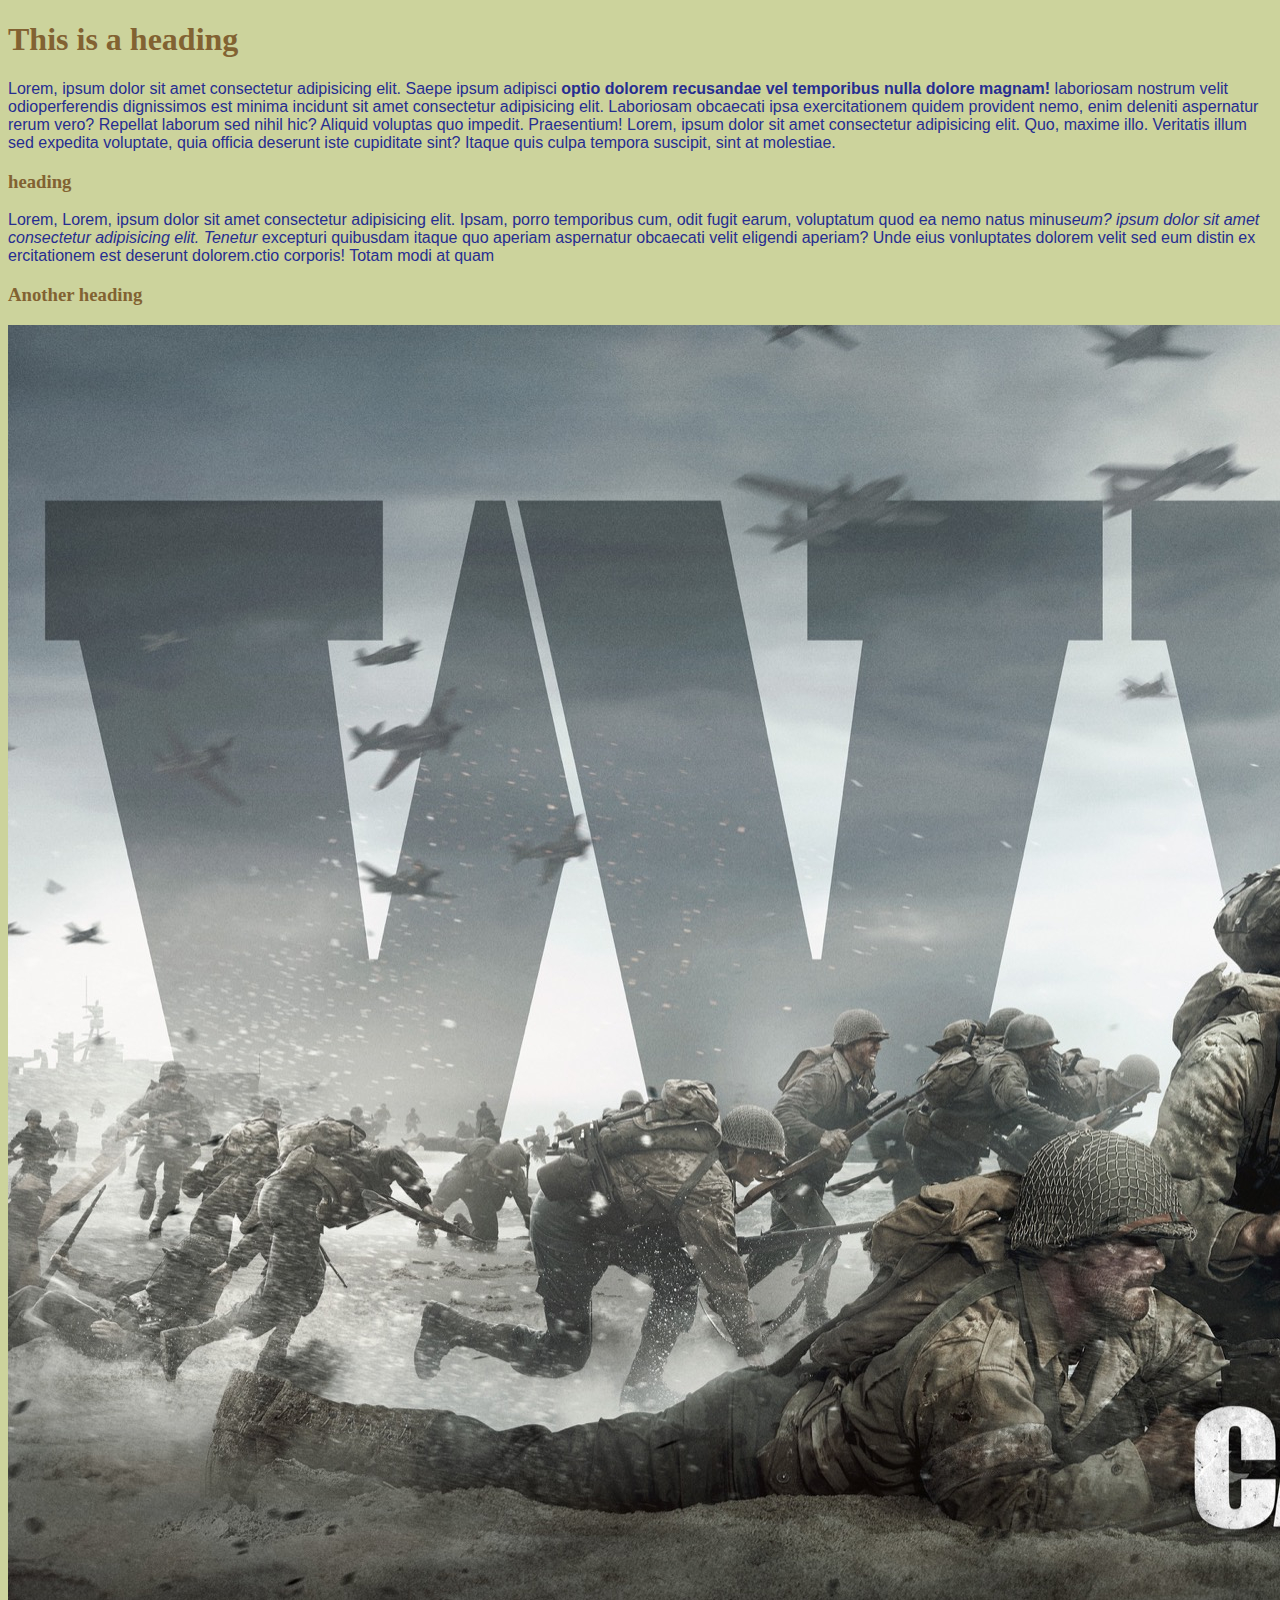
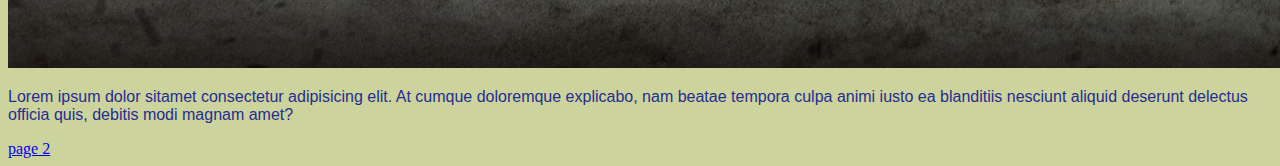
<file: index.html>
<!DOCTYPE html>
<html lang="en">
  <head>

    <title>Document</title>
   <link rel="stylesheet" href="css/style.css">
  </head>

  <body>
    
    <h1>This is a heading</h1> 

    <p>
      Lorem, ipsum dolor sit amet consectetur adipisicing elit. Saepe ipsum
      adipisci
      <strong>optio dolorem recusandae vel temporibus nulla dolore magnam! </strong>
      laboriosam nostrum velit odioperferendis dignissimos est minima incidunt 
      sit amet consectetur adipisicing elit. Laboriosam obcaecati ipsa
      exercitationem quidem provident nemo, enim deleniti aspernatur rerum vero?
      Repellat laborum sed nihil hic? Aliquid voluptas quo impedit. Praesentium!
      Lorem, ipsum dolor sit amet consectetur adipisicing elit. Quo, maxime
      illo. Veritatis illum sed expedita voluptate, quia officia deserunt iste
      cupiditate sint? Itaque quis culpa tempora suscipit, sint at molestiae.
    </p>

    <h3>heading</h3>

    <p>
      Lorem, Lorem, ipsum dolor sit amet consectetur adipisicing elit. Ipsam,
      porro temporibus cum, odit fugit earum, voluptatum quod ea nemo natus
      minus<em>eum? ipsum dolor sit amet consectetur adipisicing elit. Tenetur</em>
      excepturi quibusdam itaque quo aperiam aspernatur obcaecati velit
      eligendi aperiam? Unde eius vonluptates dolorem velit sed eum distin
      ex <br/>ercitationem est deserunt dolorem.ctio corporis! Totam modi at quam
    </p>



    <h3>Another heading</h3>

    <img src="assets/wallpaper.jpg">

    <p>
      Lorem ipsum dolor sitamet consectetur adipisicing elit. At cumque doloremque explicabo, nam
        beatae tempora culpa animi iusto ea blanditiis nesciunt aliquid deserunt delectus
      officia quis, debitis modi magnam amet?
    </p>

    <a href="index2.html">page 2</a>

  </body>
</html>
</file>
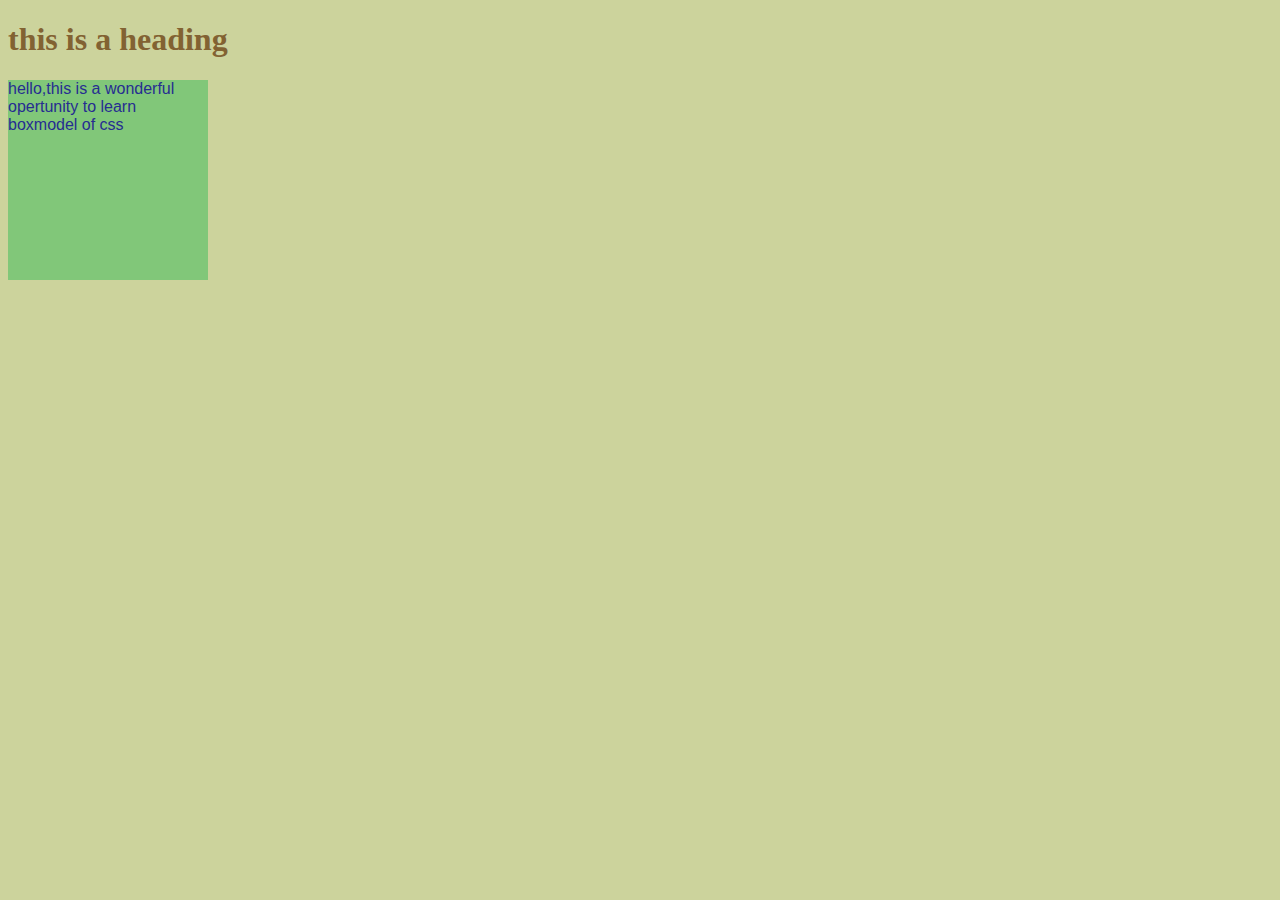
<file: box.html>
<!DOCTYPE html>
<html lang="en">
<head>
    <meta charset="UTF-8">
    <meta name="viewport" content="width=device-width, initial-scale=1.0">
    <title>boxmodel</title>
    <link rel="stylesheet" href="css/style.css">
</head>
<body>
<h1>this is a heading</h1>
<div class="box">
    <p>
        hello,this is a wonderful opertunity to learn boxmodel of css
    </p>
</div>
</body>
</html>
</file>
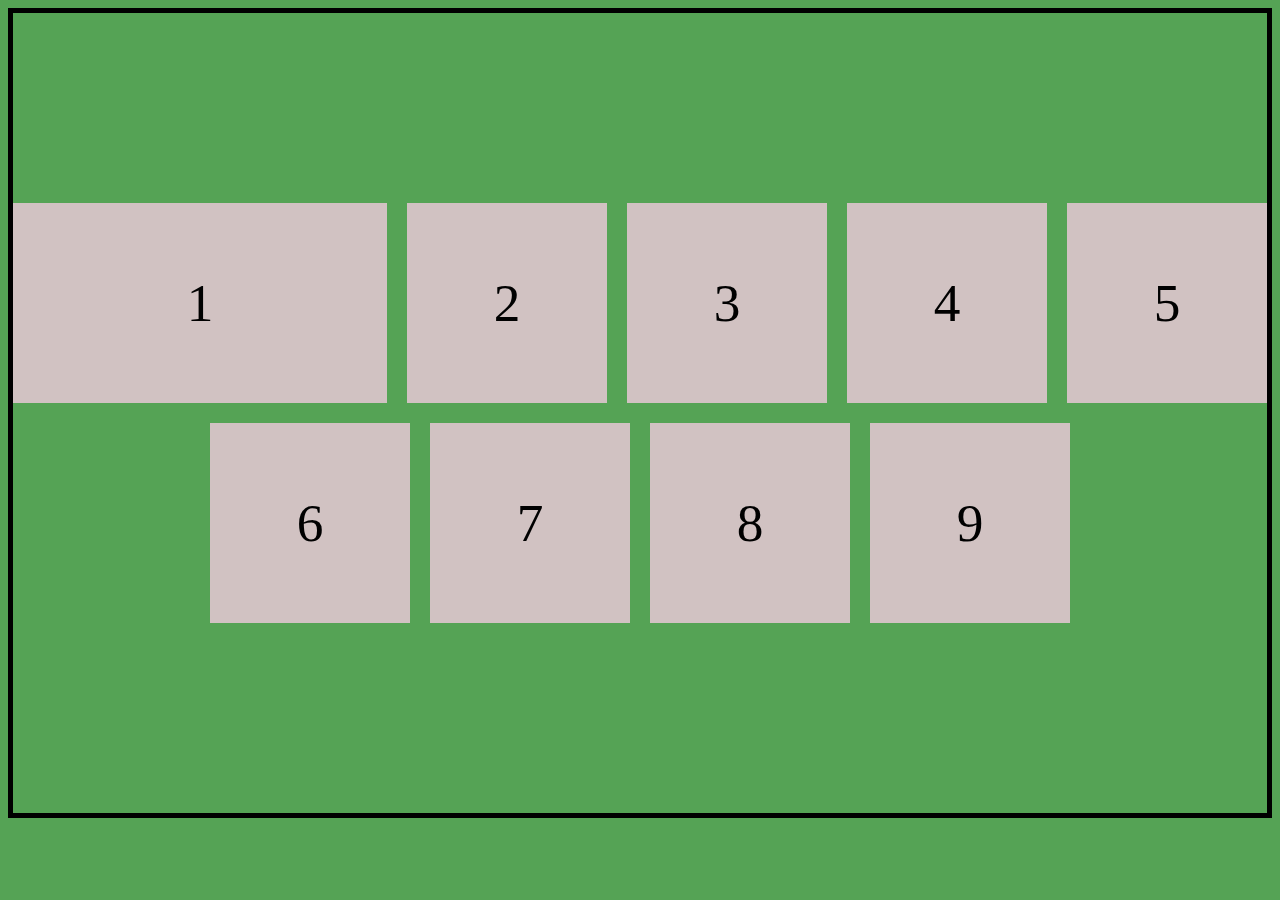
<file: grid.html>
<!DOCTYPE html>
<html lang="en">
<head>
    <meta charset="UTF-8">
    <meta name="viewport" content="width=device-width, initial-scale=1.0">
    <title>felx box</title>
    <link rel="stylesheet" href="style.css">
</head>
<body>
    <div id="box-1"class="box">1</div>
    <div class="box">2</div>
    <div class="box">3</div>
    <div class="box">4</div>
    <div class="box">5</div>
    <div class="box">6</div>
    <div class="box">7</div>
    <div class="box">8</div>
    <div class="box">9</div>
</body>
</html>
</file>
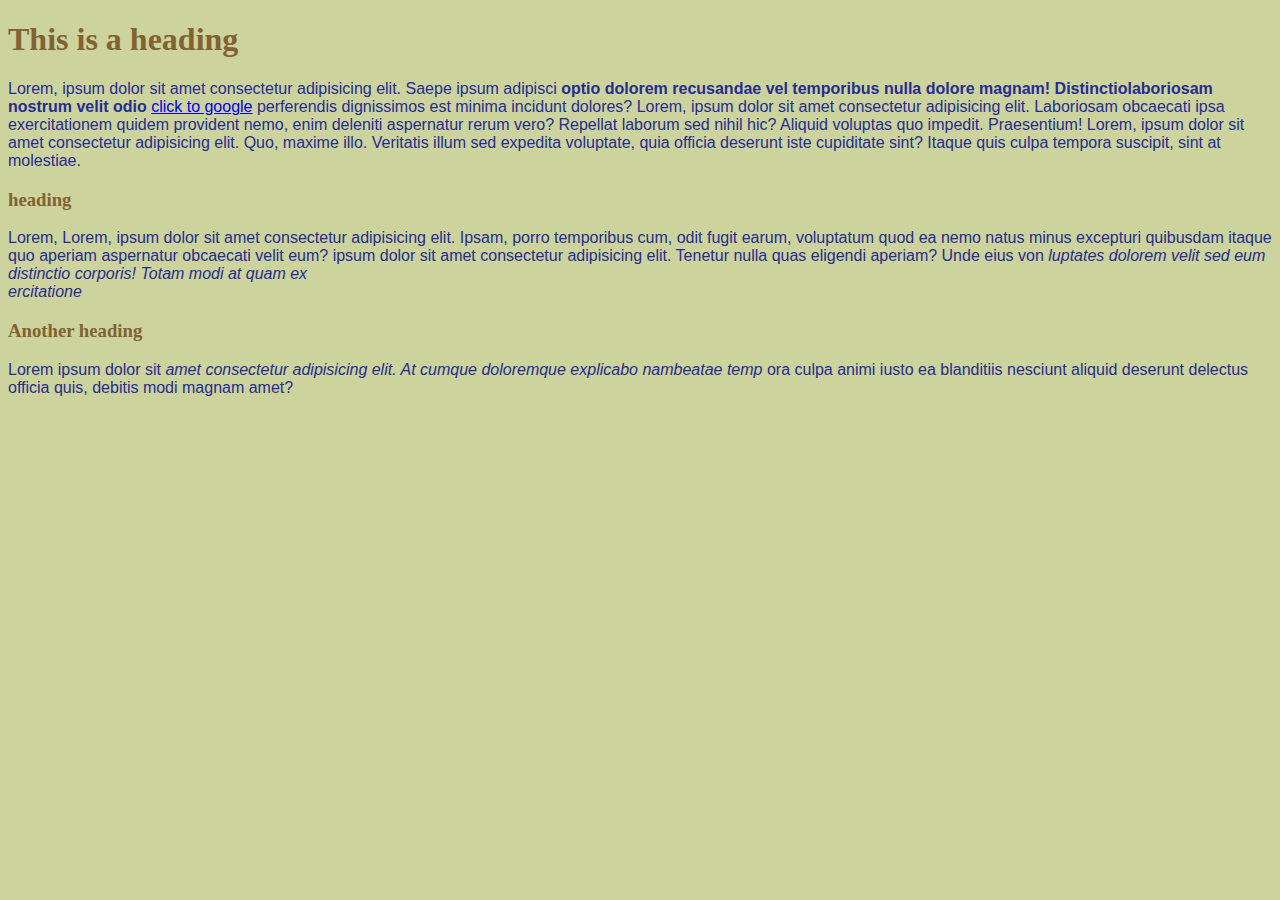
<file: index2.html>
<!DOCTYPE html>
<html lang="en">
  <head>
   
    <title>Document</title>
    <link rel="stylesheet" href="css/style.css">
  </head>

  <body>
  <!--comment-->
    <h1>This is a heading</h1>
    <p>
      Lorem, ipsum dolor sit amet consectetur adipisicing elit. Saepe ipsum
      adipisci
      <strong>optio dolorem recusandae vel temporibus nulla dolore magnam! Distinctiolaboriosam nostrum velit odio</strong>
      <a href="https://www.google.co.in/">click to google</a>
      perferendis dignissimos est minima incidunt dolores? Lorem, ipsum dolor
      sit amet consectetur adipisicing elit. Laboriosam obcaecati ipsa
      exercitationem quidem provident nemo, enim deleniti aspernatur rerum vero?
      Repellat laborum sed nihil hic? Aliquid voluptas quo impedit. Praesentium!
      Lorem, ipsum dolor sit amet consectetur adipisicing elit. Quo, maxime
      illo. Veritatis illum sed expedita voluptate, quia officia deserunt iste
      cupiditate sint? Itaque quis culpa tempora suscipit, sint at molestiae.
    </p>

    <h3>heading</h3>

    <p>
      Lorem, Lorem, ipsum dolor sit amet consectetur adipisicing elit. Ipsam,
      porro temporibus cum, odit fugit earum, voluptatum quod ea nemo natus
      minus excepturi quibusdam itaque quo aperiam aspernatur obcaecati velit
      eum? ipsum dolor sit amet consectetur adipisicing elit. Tenetur nulla quas
      eligendi aperiam? Unde eius von
      <em>luptates dolorem velit sed eum distinctio corporis! Totam modi at quam ex <br/>ercitatione</em>
    </p>

    <h3>Another heading</h3>

    <p>
      Lorem ipsum dolor sit
      <em>amet consectetur adipisicing elit. At cumque doloremque explicabo nambeatae temp</em>
      ora culpa animi iusto ea blanditiis nesciunt aliquid deserunt delectus
      officia quis, debitis modi magnam amet?
    </p>

  </body>
</html>
</file>
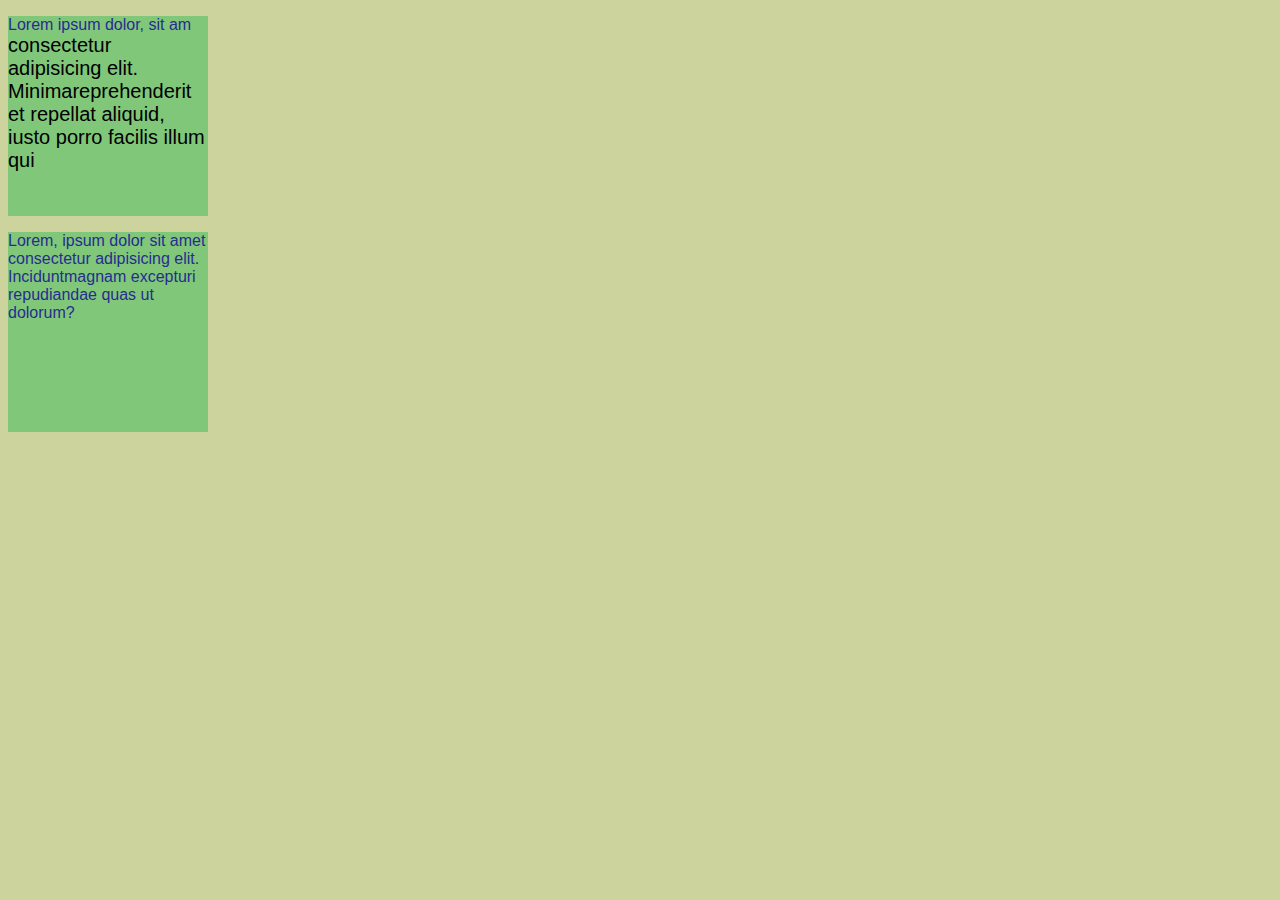
<file: index3.html>
<!DOCTYPE html>
<html lang="en">
  <head>
    <meta charset="UTF-8" />
    <meta name="viewport" content="width=device-width, initial-scale=1.0" />

    <title>Document</title>
    <link rel="stylesheet" href="css/style.css" />
  </head>
  <body>
    <div>
      <p>
        Lorem ipsum dolor, sit am <span>consectetur adipisicing elit. Minimareprehenderit et repellat aliquid, iusto porro facilis illum qui</span> 
      </p>
    </div>

    <div>
      <p>
        Lorem, ipsum dolor sit amet consectetur adipisicing elit. Inciduntmagnam excepturi repudiandae quas ut dolorum?
      </p>
    </div>
  </body>
</html>
</file>
<file: css/style.css>
body{
    background-color:rgb(204, 211, 156) ;
    color: rgb(130, 98, 50);
  }
  p{
    font-family: sans-serif;
    color: rgb(38, 45, 145);
  }
  div{
    background-color: rgba(84, 192, 100, 0.625);
    width:200px;
    height:200px;
  }
  span{
    color: rgb(0, 0, 0);
    font-size: 20px;
  }
</file>
<file: style.css>
body{
    background-color: rgb(85, 163, 85);
    height:800px;
    display: flex;
    gap: 20px;
    flex-wrap: wrap;
    border:5px solid black;
    justify-content: center;
    align-content: center;
    align-items: center;
}
.box{
    flex-grow: 0;
    display:flex;
    justify-content: center;
    align-items:center;
    height:200px;
    width:200px;
    background-color: rgb(209, 194, 194);
    font-size: 40pt;
    border-width: 5px solid black;
    
}
#box-1{
    flex-grow: 1;
}
</file>
